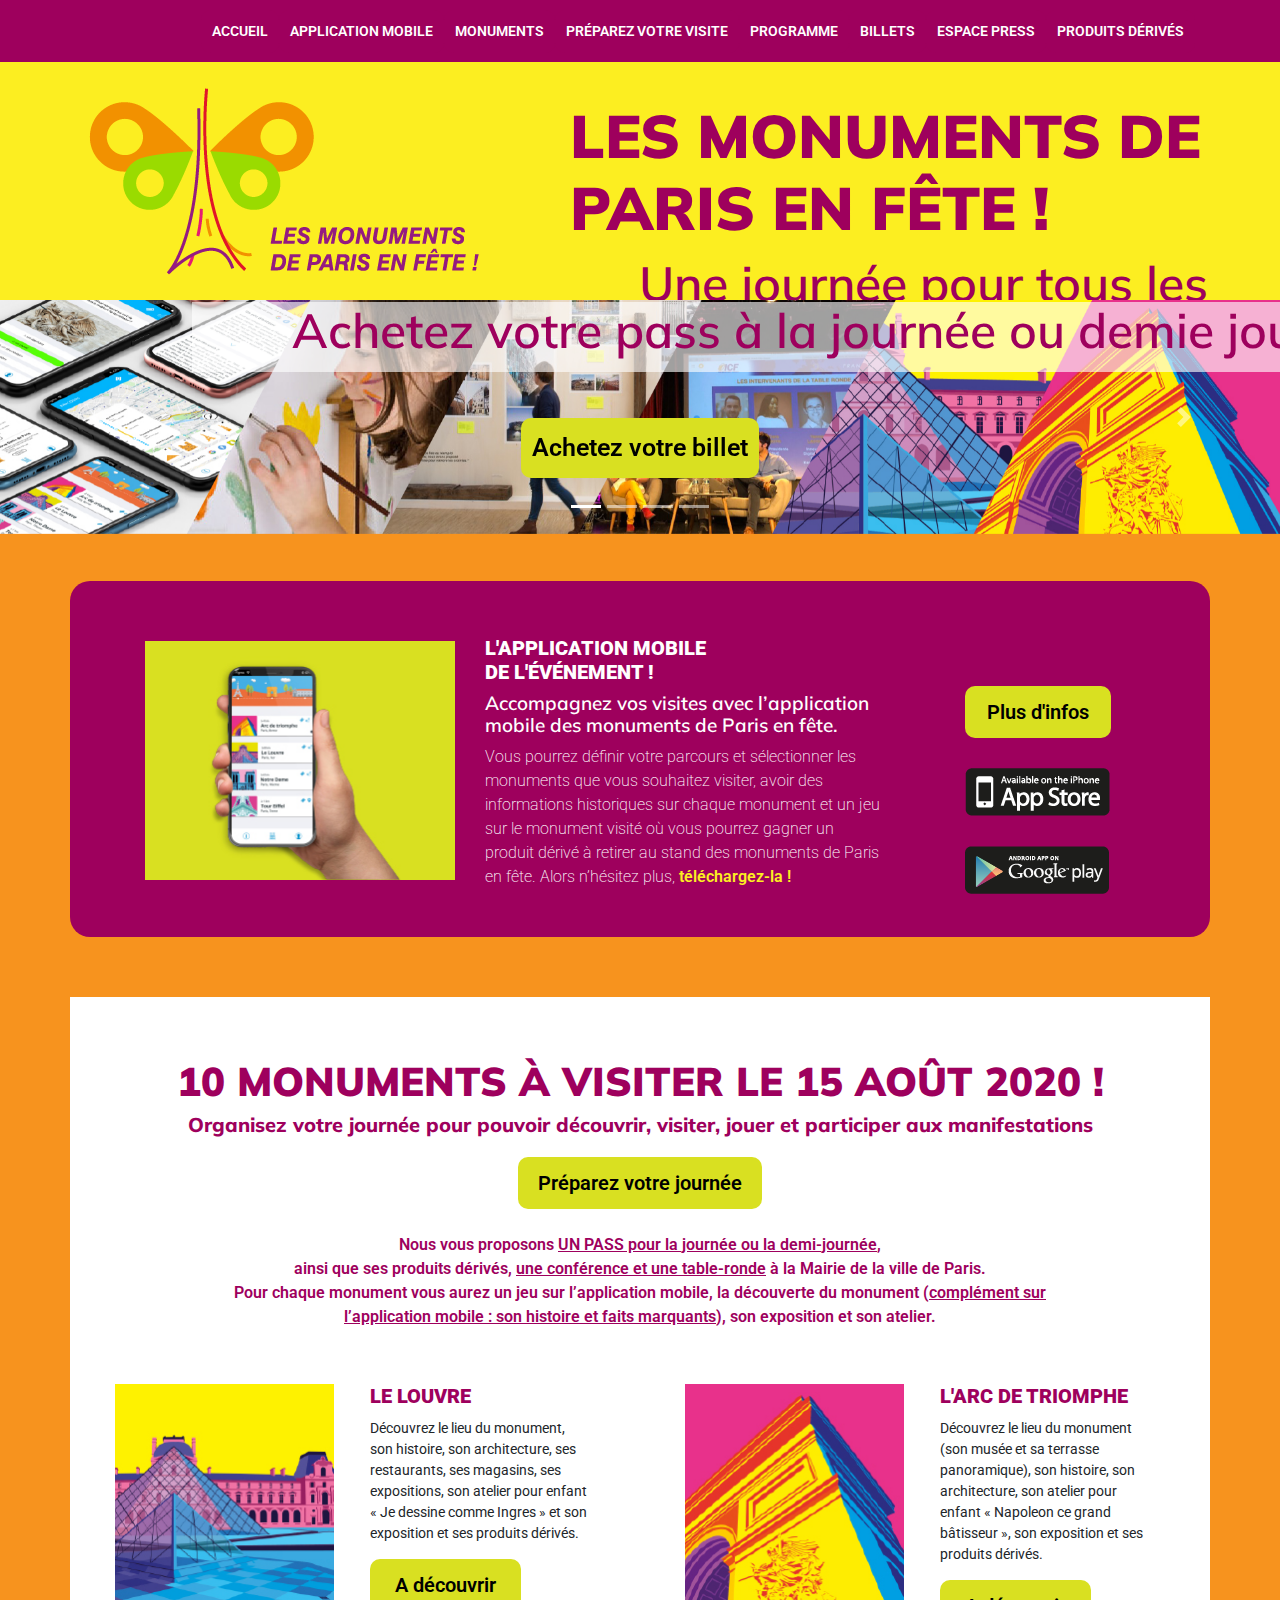
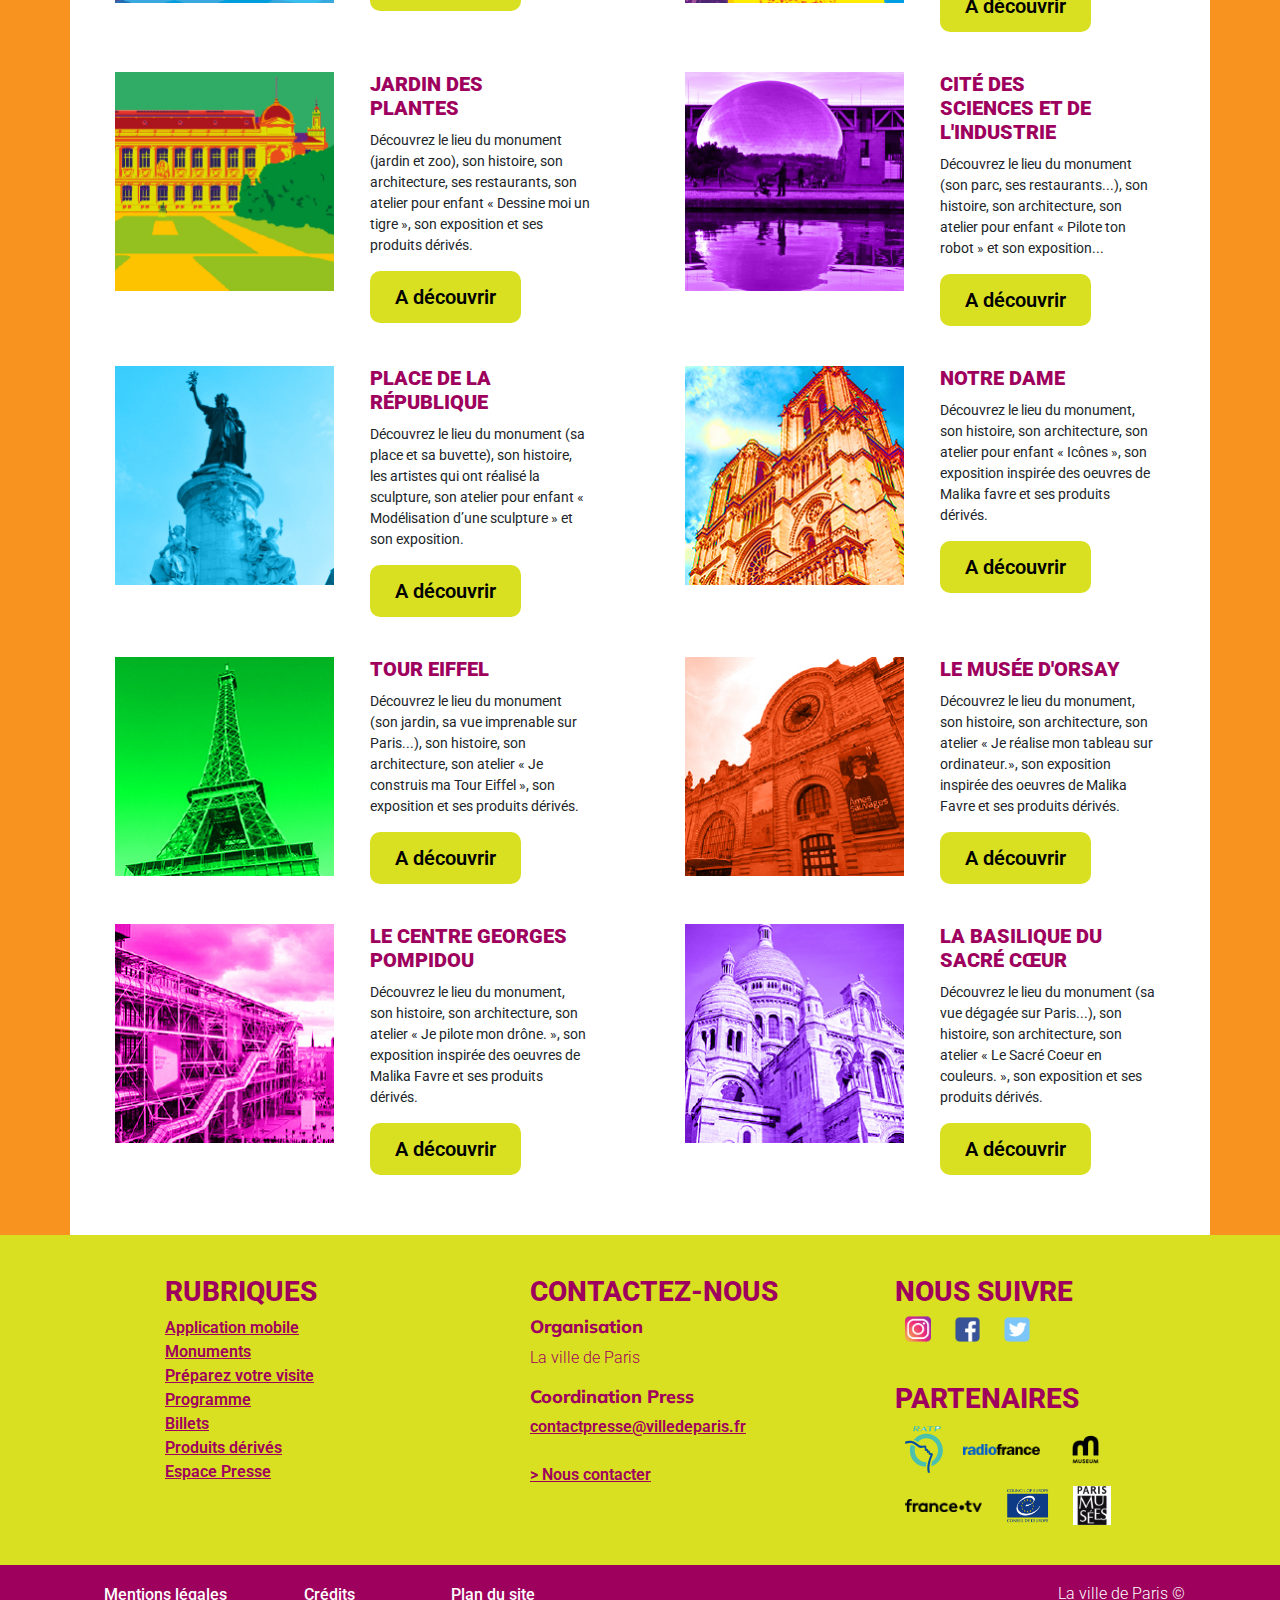
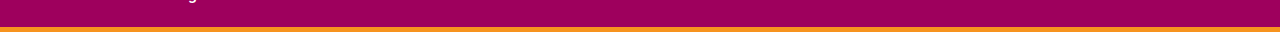
<file: index.html>
<!DOCTYPE html>
<html>

    <!-- HEAD -->
    <head lang="fr">
        <title>Bienvenue sur les monuments de Paris en fête !</title>
        <meta charset="UTF-8">
        <meta name="description" content="Une journée pour découvrir autrement 10 monuments de Paris en fête">
        <meta name="viewport" content="width=device-width, initial-scale=1">
       
        <!-- FONTS -->
        <link href="https://fonts.googleapis.com/css?family=Muli:400,600,700,800,900|Roboto:400,400i,700,700i|Tinos:400,400i,700,700i&display=swap" rel="stylesheet">

        <!-- STYLES -->
        <link rel="stylesheet" href="https://stackpath.bootstrapcdn.com/bootstrap/4.3.1/css/bootstrap.min.css" integrity="sha384-ggOyR0iXCbMQv3Xipma34MD+dH/1fQ784/j6cY/iJTQUOhcWr7x9JvoRxT2MZw1T" crossorigin="anonymous">
        <link rel="stylesheet" href="ressources/css/style.css">
    </head>


    <!-- BODY --> 
    <body>
        <!-- HEADER -->
        <header>

            <!-- HEADER VIOLET NAVIGATION -->
            <nav class="navbar navbar-expand-md bg-violet navbar-light fixed-top">
                    <div class="container">
                        <button class="navbar-toggler" type="button" data-toggle="collapse"
                                data-target="#monmenu"
                                aria-controls="monmenu"
                                aria-expanded="false"
                                aria-label="Mon menu mobile">
                                <span class="navbar-toggler-icon"></span>
                        </button>
                        <div class="collapse navbar-collapse" id="monmenu">
                            <div class="navbar-nav ml-auto">
                                <a class="nav-item btn btn-nav" href="index.html">Accueil</a>
                                <a class="nav-item btn btn-nav" href="application-mobile.htm">Application mobile</a>
                                <a class="nav-item btn btn-nav" href="louvre.htm">Monuments</a>
                                <a class="nav-item btn btn-nav" href="preparez-votre-visite.htm">Préparez votre visite</a>
                                <a class="nav-item btn btn-nav" href="programme.htm">Programme</a>
                                <a class="nav-item btn btn-nav" href="billets.htm">Billets</a>
                                <a class="nav-item btn btn-nav" href="press.htm">Espace Press</a>
                                <a class="nav-item btn btn-nav" href="#">Produits dérivés</a>
                            </div>
                        </div>
                    </div>
                </nav>

            <!-- HEADER JAUNE LOGO + TITRE -->
                <div class="row-jaune">
                    <div class="logo"><img src="ressources/images/header/logo-monuments-de-paris-en-fete.png" width="100%" alt="logo les monuments de Paris en fête"></div> 

                    <div class="logo-titre">  
                        <h1>Les monuments de Paris en fête !</h1>
                        <h2>Une journée pour tous les découvrir</h2>
                    </div>

                    
                </div>

            <!-- HEADER SLIDE 
                <div class="row-slide">
                  <div class="fond-titre-slide"><h1>Achetez votre pass à la journée ou la demi-journée</h1></div>
                  <div><a href="/" class="btn btn-slide">Achetez votre billet</a></div>
                </div>
                -->

            <!-- HEADER CAROUSEL (4 slides) BOOTSTRAP -->    
            <div class="bd-example">
                <div id="carouselExampleCaptions" class="carousel slide" data-ride="carousel">
                  <ol class="carousel-indicators">
                    <li data-target="#carouselExampleCaptions" data-slide-to="0" class="active"></li>
                    <li data-target="#carouselExampleCaptions" data-slide-to="1"></li>
                    <li data-target="#carouselExampleCaptions" data-slide-to="2"></li>
                    <li data-target="#carouselExampleCaptions" data-slide-to="3"></li>
                  </ol>
                  <div class="carousel-inner">
                    <!-- SLIDE présentation/pass journée -->  
                    <div class="carousel-item active">
                      <img src="ressources/images/header/slide-pass-journee.jpg" class="d-block w-100" alt="Slide pass à la journée ou la demie journée">
                      <div class="carousel-caption d-none d-md-block">
                        <div class="fond-titre-slide"><h1>Achetez votre pass à la journée ou demie journée</h1></div>
                        <div><p><a href="billets.htm" class="btn btn-slide">Achetez votre billet</a></p></div>
                      </div>
                    </div>
                    <!-- SLIDE monuments --> 
                    <div class="carousel-item">
                      <img src="ressources/images/header/slide-monuments.jpg" class="d-block w-100" alt="Slide 10 monuments de Paris à découvrir">
                      <div class="carousel-caption d-none d-md-block">
                        <div class="fond-titre-slide"><h1>Découvrez 10 monuments en fête</h1></div>
                        <div><p><a href="billets.htm" class="btn btn-slide">Achetez votre billet</a></p></div>
                      </div>
                    </div>
                    <!-- SLIDE conférence --> 
                    <div class="carousel-item">
                      <img src="ressources/images/header/slide-atelier-conference.jpg" class="d-block w-100" alt="Slide des manifestations - Ateliers - Conférence - Table ronde - Expositions">
                      <div class="carousel-caption d-none d-md-block">
                        <div class="fond-titre-slide"><h1>Participez à nos manifestations : ateliers, expositions...</h1></div>
                        <div><p><a href="billets.htm" class="btn btn-slide">Achetez votre billet</a></p></div>
                      </div>
                    </div>
                    <!-- SLIDE application mobile --> 
                    <div class="carousel-item">
                        <img src="ressources/images/header/slide-application-mobile.jpg" class="d-block w-100" alt="Slide pour découvrir l'application mobile de l'événement des monuments de Paris en fête">
                        <div class="carousel-caption d-none d-md-block">
                            <div class="fond-titre-slide"><h1>Téléchargez notre application mobile</h1></div>
                            <div><p><a href="application-mobile.htm" class="btn btn-slide">Plus d'informations</a></p><a href="https://www.apple.com/fr/ios/app-store/" target=_blank><img src="ressources/images/section-accueil/btn-app-store.png"></a>&nbsp;&nbsp;<a href="https://play.google.com/store" target=_blank><img src="ressources/images/section-accueil/btn-google-play.png"></a></div>
                        </div>
                    </div>
                  </div>
                  <a class="carousel-control-prev" href="#carouselExampleCaptions" role="button" data-slide="prev">
                    <span class="carousel-control-prev-icon" aria-hidden="true"></span>
                    <span class="sr-only">Previous</span>
                  </a>
                  <a class="carousel-control-next" href="#carouselExampleCaptions" role="button" data-slide="next">
                    <span class="carousel-control-next-icon" aria-hidden="true"></span>
                    <span class="sr-only">Next</span>
                  </a>
                </div>
              </div>

        </header>


        <!-- SECTION application mobile -->
        <section>

            <div class="container appli-mob-fond">
                
                <div>
                    <div class="col-md-4">
                        <div class="appli-mob-details">
                            <div><img src="ressources/images/section-accueil/application-mobile.jpg" width="100%" alt="Visuel d'une main tenant un portable qui montre une page de l'application mobile de l'événement des monuments de Paris en fête" title="Application mobile des monuments de Paris en fête"></div>
                        </div>
                    </div> 

                    <div class="col-md-4">    
                        <div class="appli-mob-details">
                            <div><h4>L'application mobile<br>de l'événement !</h4></div>
                            <div><h6>Accompagnez vos visites avec l’application mobile des monuments de Paris en fête.</h6></div>
                            <div><p>Vous pourrez définir votre parcours et sélectionner les monuments que vous souhaitez visiter, 
                                    avoir des informations historiques sur chaque monument et un jeu sur le monument visité où vous 
                                    pourrez gagner un produit dérivé à retirer au stand des monuments de Paris en fête. Alors 
                                    n’hésitez plus, <a href="application-mobile.htm" class="link">téléchargez-la !</a></p>
                            </div>
                        </div>
                    </div>


                    <div class="col-md-4">
                        <div class="appli-mob-details">
                            <div><a href="application-mobile.htm" class="btn btn-application-mobile">Plus d'infos</a></div>
                            <br>
                            <div class="btn-google-apple"><a href="https://www.apple.com/fr/ios/app-store/" target=_blank><img src="ressources/images/section-accueil/btn-app-store.png" widht="100%" alt="Bouton Apple Store"></a></div>
                            <br>
                            <div class="btn-google-apple"><a href="https://play.google.com/store" target=_blank><img src="ressources/images/section-accueil/btn-google-play.png" widht="100%" alt="Bouton Google Store"></a></div>
                        </div>
                    </div>   
                </div>

            </div>

        </section>

        <!-- SECTION monuments -->
        <section>
        
            <div class="container">

                <div class="row monuments-fond">
                    <div class="col-md-12">
                        <div class="monuments-details ">
                            <h1 class="titre-monument">10 monuments à visiter le 15 août 2020 !</h1>
                            <div><h5>Organisez votre journée pour pouvoir découvrir, visiter, jouer et participer aux manifestations</h5></div>
                            <div><a href="preparez-votre-visite.htm" class="btn btn-preparez-journee">Préparez votre journée</a></div>
                            <div><img src="ressources/images/cale.png" height="20"></div>
                            <div><p class="txt-intro-centre"><span class="txt-chapeau">Nous vous proposons <a href="billets.htm">UN PASS pour la journée ou la demi-journée</a>,
                                <br>
                                ainsi que ses produits dérivés, <a href="programme.htm">une conférence et une table-ronde</a> à la Mairie de la ville de Paris.
                                <br>
                                Pour chaque monument vous aurez un jeu sur l’application mobile, la découverte du monument
                                 (<a href="application-mobile.htm">complément sur l’application mobile : 
                                son histoire et faits marquants</a>), son exposition et son atelier.</span></p>
                            </div>
                        </div>
                    </div>
                </div>

                <!-- TR de separation -->
                <div class="row monuments-fond">
                    <div class="col-md-12">
                        <div class="monuments-details">
                            <div><img src="ressources/images/cale.png" height="40"></div>
                        </div>
                    </div>
                </div>

                <!-- TR début CONTENU images LOUVRE + ARC DE TRIOMPHE monument + titre + paragraphe + bouton -->
                <div class="row monuments-fond">
                    
                    <!-- LOUVRE -->
                    <div class="col-md-3">
                      <div class="monuments-details">
                         <div><img src="ressources/images/cale.png" width="30"><img src="ressources/images/section-accueil/louvre.jpg" width="86%" alt="Le Louvre (Dessiné par C.M.)" title="Le Louvre (Dessiné par C.M.)"></div>
                      </div>
                    </div>

                    <div class="col-md-3">
                        <div class="monuments-details">
                            <div><h3>Le Louvre</h3></div>
                            <div><p class="largeur-paragraphe">Découvrez le lieu du monument, son histoire, son architecture, ses restaurants, ses magasins, ses expositions, 
                                son atelier pour enfant « Je dessine comme Ingres » et son exposition et ses produits dérivés.</p>
                            </div>
                            <div><a href="louvre.htm" class="btn btn-decouvrir">A découvrir</a></div>
                        </div>
                    </div>

                    <!-- ARC DE TRIOMPHE -->
                    <div class="col-md-3">
                        <div class="monuments-details">
                            <div><img src="ressources/images/cale.png" width="30"><img src="ressources/images/section-accueil/arc-de-triomphe.jpg" width="86%" alt="L'Arc de Triomphe (Dessiné par C.M.)" title="L'Arc de Triomphe (Dessiné par C.M.)"></div>
                        </div>
                    </div>
    
                    <div class="col-md-3">
                        <div class="monuments-details">
                            <div><h3>L'Arc de Triomphe</h3></div>
                            <div>
                                <p class="largeur-paragraphe">Découvrez le lieu du monument (son musée et sa terrasse panoramique), son histoire, son architecture,
                                   son atelier pour enfant « Napoleon ce grand bâtisseur », son exposition et ses produits dérivés.
                                </p>
                            </div>
                        <div><a href="arc-de-triomphe.htm" class="btn btn-decouvrir">A découvrir</a></div>
                    </div>
                </div> 
                <!-- TR fin CONTENU LOUVRE + ARC DE TRIOMPHE -->
                
                <!-- TR de separation -->
                <div class="col-md-12">
                    <div class="row monuments-fond">
                        <div class="monuments-details"><img src="ressources/images/cale.png" height="40"></div>
                    </div>
                </div>

                <!-- TR début CONTENU images JARDIN DES PLANTES + CITÉ DES SCIENCES ET DE L'INDUSTRIE + titre + paragraphe + bouton -->
                <div class="col-md-12">
                <div class="row monuments-fond">
                    
                    <!-- JARDIN DES PLANTES -->
                    <div class="col-md-3">
                        <div class="monuments-details">
                            <div><img src="ressources/images/cale.png" width="30"><img src="ressources/images/section-accueil/jardin-des-plantes.jpg" width="86%" alt="Le jardin des plantes (Dessiné par C.M.)" title="Le jardin des plantes (Dessiné par C.M.)"></div>
                        </div>
                    </div>
                
                    <div class="col-md-3">
                        <div class="monuments-details">
                            <div><h3>Jardin des<br>plantes</h3></div>
                            <div><p class="largeur-paragraphe">Découvrez le lieu du monument (jardin et zoo), son histoire, son architecture, ses restaurants, 
                                son atelier pour enfant « Dessine moi un tigre », son exposition et ses produits dérivés.</p>
                            </div>
                            <div><a href="louvre.htm" class="btn btn-decouvrir">A découvrir</a></div>
                        </div>
                    </div>
                
                    <!-- CITÉ DE LA SCIENCE -->
                    <div class="col-md-3">
                        <div class="monuments-details">
                            <div><img src="ressources/images/cale.png" width="30"><img src="ressources/images/section-accueil/cite-des-sciences.jpg" width="86%" alt="La Cité des Sciences et de l'Industrie (Dessiné par P.P.)" title="La Cité des Sciences et de l'Industrie (Dessiné par P.P.)"></div>
                        </div>
                    </div>
                    
                    <div class="col-md-3">
                        <div class="monuments-details">
                            <div><h3>Cité des<br>sciences et de<br>l'industrie</h3></div>
                            <div>
                                <p class="largeur-paragraphe">Découvrez le lieu du monument (son parc, ses restaurants...), son histoire, son architecture, 
                                    son atelier pour enfant « Pilote ton robot » et son exposition...
                                </p>
                            </div>
                            <div><a href="arc-de-triomphe.htm" class="btn btn-decouvrir">A découvrir</a></div>
                        </div>
                    </div>

                </div>
                </div>
                <!-- TR fin CONTENU JARDIN DES PLANTES + CITÉ DES SCIENCES ET DE L'INDUSTRIE -->

                <!-- TR de separation -->
                <div class="col-md-12">
                    <div class="row monuments-fond">
                        <div class="monuments-details"><img src="ressources/images/cale.png" height="40"></div>
                    </div>
                </div>
    
                <!-- TR début CONTENU images PLACE DE LA RÉPUBLIQUE + NOTRE DAME + titre + paragraphe + bouton -->
                <div class="col-md-12">
                <div class="row monuments-fond">
                        
                    <!-- PLACE DE LA RÉPUBLIQUE -->
                    <div class="col-md-3">
                        <div class="monuments-details"><img src="ressources/images/cale.png" width="30"><img src="ressources/images/section-accueil/place-de-la-republique.jpg" width="86%" alt="La place de la République (Dessiné par L.T.)" title="La place de la République (Dessiné par L.T.)"></div>
                    </div>
                    
                    <div class="col-md-3">
                        <div class="monuments-details">
                            <div><h3>Place de la<br>République</h3></div>
                            <div><p class="largeur-paragraphe">Découvrez le lieu du monument (sa place et sa buvette), son histoire, les artistes qui ont réalisé 
                                la sculpture, son atelier pour enfant   « Modélisation d’une sculpture » et son exposition.</p>
                            </div>
                            <div><a href="louvre.htm" class="btn btn-decouvrir">A découvrir</a></div>
                        </div>
                    </div>
                    
                    <!-- NOTRE DAME -->
                    <div class="col-md-3">
                        <div class="monuments-details">
                            <div><img src="ressources/images/cale.png" width="30"><img src="ressources/images/section-accueil/notre-dame.jpg" width="86%" alt="Notre Dame (Dessiné par C.B.)" title="Notre Dame (Dessiné par C.B.)"></div>
                        </div>
                    </div>
                        
                    <div class="col-md-3">
                        <div class="monuments-details">
                            <div><h3>Notre Dame</h3></div>
                            <div>
                                <p class="largeur-paragraphe">Découvrez le lieu du monument, son histoire, son architecture, son atelier pour enfant « Icônes », 
                                        son exposition inspirée des oeuvres de Malika favre et ses produits dérivés.
                                </p>
                            </div>
                            <div><a href="arc-de-triomphe.htm" class="btn btn-decouvrir">A découvrir</a></div>
                        </div>
                    </div>

                </div>
                </div>
                <!-- TR fin CONTENU PLACE DE LA RÉPUBLIQUE + NOTRE DAME -->

                <!-- TR de separation -->
                <div class="col-md-12">
                    <div class="row monuments-fond">
                        <div class="monuments-details"><img src="ressources/images/cale.png" height="40"></div>
                    </div>
                </div>
        
                <!-- TR début CONTENU images TOUR EIFFEL + MUSÉE D'ORSAY + titre + paragraphe + bouton -->
                <div class="col-md-12">
                <div class="row monuments-fond">
                            
                    <!-- TOUR EIFFEL -->
                    <div class="col-md-3">
                        <div class="monuments-details"><img src="ressources/images/cale.png" width="30"><img src="ressources/images/section-accueil/tour-eiffel.jpg" width="86%" alt="La Tour Eiffel (Dessiné par S.A.)" title="La Tour Eiffel (Dessiné par S.A.)"></div>
                    </div>
                        
                    <div class="col-md-3">
                        <div class="monuments-details">
                            <div><h3>Tour Eiffel</h3></div>
                            <div><p class="largeur-paragraphe">Découvrez le lieu du monument (son jardin, sa vue imprenable sur Paris...), son histoire, 
                                son architecture, son atelier « Je construis ma Tour Eiffel », son exposition et ses produits dérivés.</p>
                            </div>
                            <div><a href="louvre.htm" class="btn btn-decouvrir">A découvrir</a></div>
                        </div>
                    </div>
                        
                    <!-- MUSÉE D'ORSAY -->
                    <div class="col-md-3">
                        <div class="monuments-details">
                            <div><img src="ressources/images/cale.png" width="30"><img src="ressources/images/section-accueil/musee-d-orsay.jpg" width="86%" alt="Le Musée d'Orsay (Dessiné par J.G.)" title="Le Musée d'Orsay (Dessiné par J.G.)"></div>
                        </div>
                    </div>
                            
                    <div class="col-md-3">
                        <div class="monuments-details">
                            <div><h3>Le musée d'Orsay</h3></div>
                            <div>
                                <p class="largeur-paragraphe">Découvrez le lieu du monument, son histoire, son architecture, son atelier 
                                    « Je réalise mon tableau sur ordinateur.», son exposition inspirée des oeuvres de Malika Favre et ses produits dérivés.
                                </p>
                            </div>
                            <div><a href="arc-de-triomphe.htm" class="btn btn-decouvrir">A découvrir</a></div>
                        </div>
                    </div>
    
                </div>
                </div>
                <!-- TR fin CONTENU TOUR EIFFEL + MUSÉE D'ORSAY -->

                <!-- TR de separation -->
                <div class="col-md-12">
                    <div class="row monuments-fond">
                        <div class="monuments-details"><img src="ressources/images/cale.png" height="40"></div>
                    </div>
                </div>
        
                <!-- TR début CONTENU images CENTRE GEORGES POMPIDOU + BASILIQUE DU SACRÉ COEUR + titre + paragraphe + bouton -->
                <div class="col-md-12">
                <div class="row monuments-fond">
                            
                    <!-- CENTRE GEORGES POMPIDOU -->
                    <div class="col-md-3">
                        <div class="monuments-details"><img src="ressources/images/cale.png" width="30"><img src="ressources/images/section-accueil/centre-pompidou.jpg" width="86%" alt="Le Centre Georges Pompidou (Dessiné par V.C.)" title="Le Centre Georges Pompidou (Dessiné par V.C.)"></div>
                    </div>
                        
                    <div class="col-md-3">
                        <div class="monuments-details">
                            <div><h3>Le centre Georges<br>Pompidou</h3></div>
                            <div><p class="largeur-paragraphe">Découvrez le lieu du monument, son histoire, son architecture, son atelier
                                « Je pilote mon drône. », son exposition inspirée des oeuvres de Malika Favre et ses produits dérivés.</p>
                            </div>
                            <div><a href="louvre.htm" class="btn btn-decouvrir">A découvrir</a></div>
                        </div>
                    </div>
                        
                    <!-- BASILIQUE DU SACRÉ COEUR -->
                    <div class="col-md-3">
                        <div class="monuments-details">
                            <div><img src="ressources/images/cale.png" width="30"><img src="ressources/images/section-accueil/sacre-coeur.jpg" width="86%" alt="La Basilique du Sacré Cœur (Dessiné par P.M.)" title="La Basilique du Sacré Cœur (Dessiné par P.M.)"></div>
                        </div>
                    </div>
                            
                    <div class="col-md-3">
                        <div class="monuments-details">
                            <div><h3>La Basilique du<br>sacré Cœur</h3></div>
                            <div>
                                <p class="largeur-paragraphe">Découvrez le lieu du monument (sa vue dégagée sur Paris...), son histoire, son architecture, 
                                    son atelier « Le Sacré Coeur en couleurs. », son exposition et ses produits dérivés.
                                </p>
                            </div>
                            <div><a href="arc-de-triomphe.htm" class="btn btn-decouvrir">A découvrir</a></div>
                        </div>
                    </div>
    
                </div>
                </div>
                <!-- TR fin CONTENU images CENTRE GEORGES POMPIDOU + BASILIQUE DU SACRÉ COEUR -->

                <!-- TR de separation -->
                <div class="col-md-12">
                    <div class="row monuments-fond">
                        <div class="monuments-details"><img src="ressources/images/cale.png" height="60"></div>
                    </div>
                </div>
            </div>

        </section>


        <!-- FOOTER -->
        <footer>

            <!-- FOOTER FOND VERT -->
            <div class="bg-vert">
                <div class="container">
                    <div>
                        <div class="row">

                        <div class="col-md-3 vert-espace">
                            <div><h3>Rubriques</h3></div>
                            <div><p><a href="application-mobile.htm">Application mobile</a>
                                <br><a href="louvre.htm">Monuments</a>
                                <br><a href="preparez-votre-visite.htm">Préparez votre visite</a>
                                <br><a href="programme.htm">Programme</a>
                                <br><a href="billets.htm">Billets</a>
                                <br><a href="#">Produits dérivés</a>
                                <br><a href="press.htm">Espace Presse</a></p>
                            </div>
                        </div>
                        
                        <div class="col-md-3 vert-espace">
                            <div><h3>Contactez-nous</h3></div>
                            <div><h6>Organisation</h6>
                                <p>La ville de Paris</p>
                                <h6>Coordination Press</h6>
                                <p><a href="mailto:contactpresse@villedeparis.fr" target="_blank">contactpresse@villedeparis.fr</a>
                                    <br>
                                    <br><a href="nous-contacter.htm">> Nous contacter</a>
                                </p>
                            </div>
                        </div>
                        
                        <div class="col-md-3 vert-espace">
                            <div><h3>Nous suivre</h3></div>
                            <div><a href="https://www.instagram.com/museelouvre/?hl=fr" target="_blank"><img src="ressources/images/footer/suivre-instagram.png" width="10%"></a>
                                <a href="https://twitter.com/MuseeLouvre?ref_src=twsrc%5Egoogle%7Ctwcamp%5Eserp%7Ctwgr%5Eauthor" target="_blank"><img src="ressources/images/footer/suivre-facebook.png" width="10%"></a>
                                <a href="https://fr-fr.facebook.com/museedulouvre/" target="_blank"><img src="ressources/images/footer/suivre-twitter.png" width="10%"></a></div>
                            <div><h3 class="titre">Partenaires</h3></div>
                            <div><img src="ressources/images/footer/logo-RATP.svg" width="15%"><img src="ressources/images/footer/logo-radio-france.png" width="30%"><img src="ressources/images/footer/logo_museum.png" width="20%"></div>
                            <div><img src="ressources/images/footer/logo-france-tv.png" width="30%"><img src="ressources/images/footer/logo-conseil-de-l-europe.png" width="20%"><img src="ressources/images/footer/logo-paris-musees.png" width="15%"></div>
                        </div>
                        </div>
                  </div>
                </div>
            </div>

            <!-- FOOTER FOND VIOLET -->
            <!--
            <div class="footer menu bg-violet">
                <ul>
                    <li><a href="#">Mentions légales</a></li>
                    <li><a href="#">Crédits</a></li>
                    <li><a href="#">Plan du site</a></li>
                    <li><a href="#">La ville de Paris ©</a></li>
                </ul>
            </div>
            -->

            <div class="bg-violet">
                <div class="container">
                    <div>
                        <div class="row">
                            <div class="col-md-6">
                                <div><a href="mentions-legales.htm" class="btn btn-footer">Mentions légales</a> <a href="credits.htm" class="btn btn-footer">Crédits</a> <a href="#" class="btn btn-footer">Plan du site</a></div>
                            </div>

                            <div class="col-md-6">
                                <div><p class="ville-de-paris">La ville de Paris ©</p></div>
                            </div>
                        </div>
                    </div>
                </div>
            </div>

        </footer>



         <!-- SCRIPTS -->
         <script src="https://code.jquery.com/jquery-3.3.1.slim.min.js" integrity="sha384-q8i/X+965DzO0rT7abK41JStQIAqVgRVzpbzo5smXKp4YfRvH+8abtTE1Pi6jizo" crossorigin="anonymous"></script>
         <script src="https://cdnjs.cloudflare.com/ajax/libs/popper.js/1.14.7/umd/popper.min.js" integrity="sha384-UO2eT0CpHqdSJQ6hJty5KVphtPhzWj9WO1clHTMGa3JDZwrnQq4sF86dIHNDz0W1" crossorigin="anonymous"></script>
         <script src="https://stackpath.bootstrapcdn.com/bootstrap/4.3.1/js/bootstrap.min.js" integrity="sha384-JjSmVgyd0p3pXB1rRibZUAYoIIy6OrQ6VrjIEaFf/nJGzIxFDsf4x0xIM+B07jRM" crossorigin="anonymous"></script>

    </body>

</html>
</file>
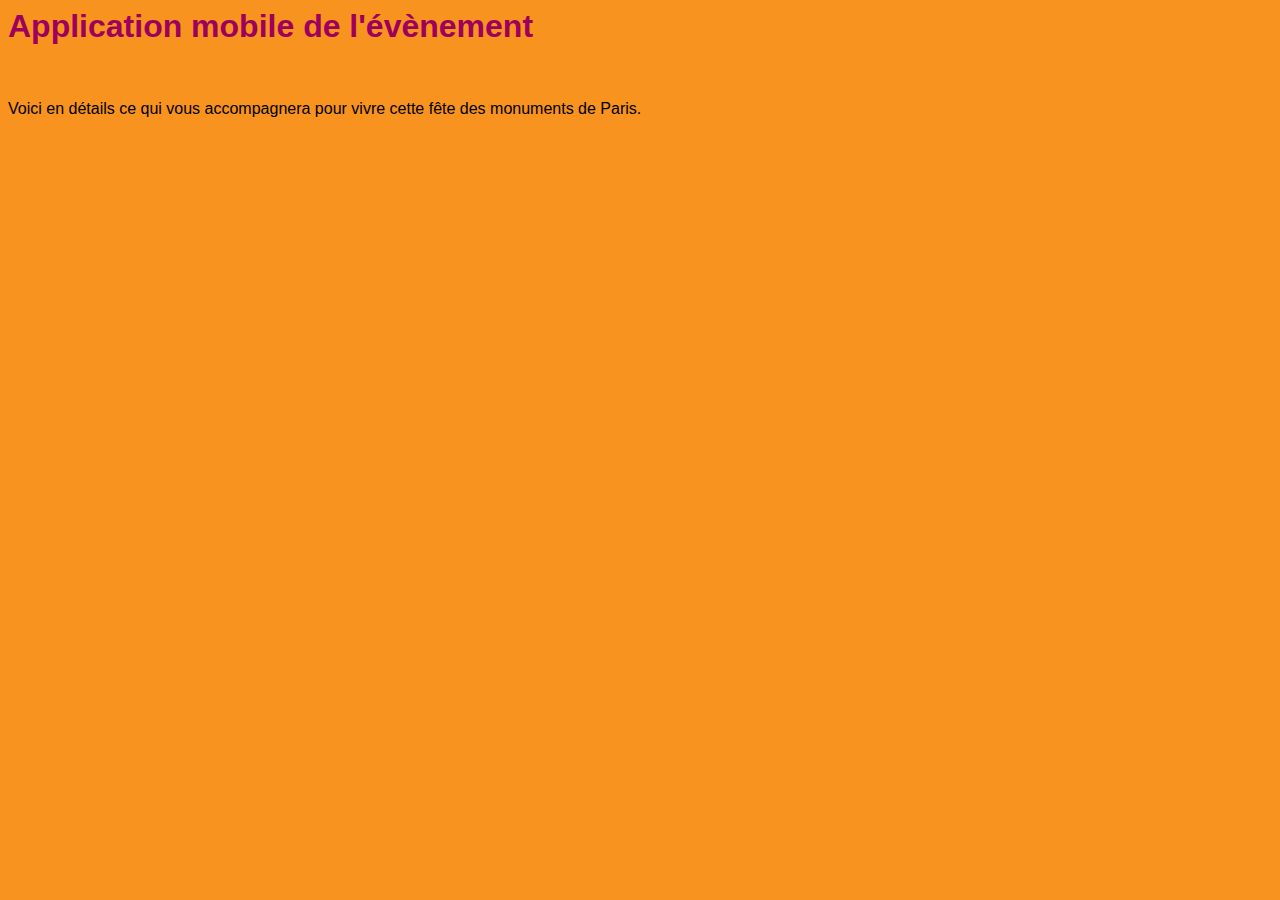
<file: application-mobile.htm>
<html>
    <!-- HEAD --> 
    <head lang="fr">
        <title>Téléchargez l'application mobile des monuments de Paris en fête</title>
        <meta charset="utf-8">
        <link rel="stylesheet" href="ressources/css/style.css">
    </head>

    <!-- BODY --> 
    <body>
        <h1>Application mobile de l'évènement</h1>
        <br>
        <p>Voici en détails ce qui vous accompagnera pour vivre cette fête des monuments de Paris.</p>
    </body>


</html>
</file>
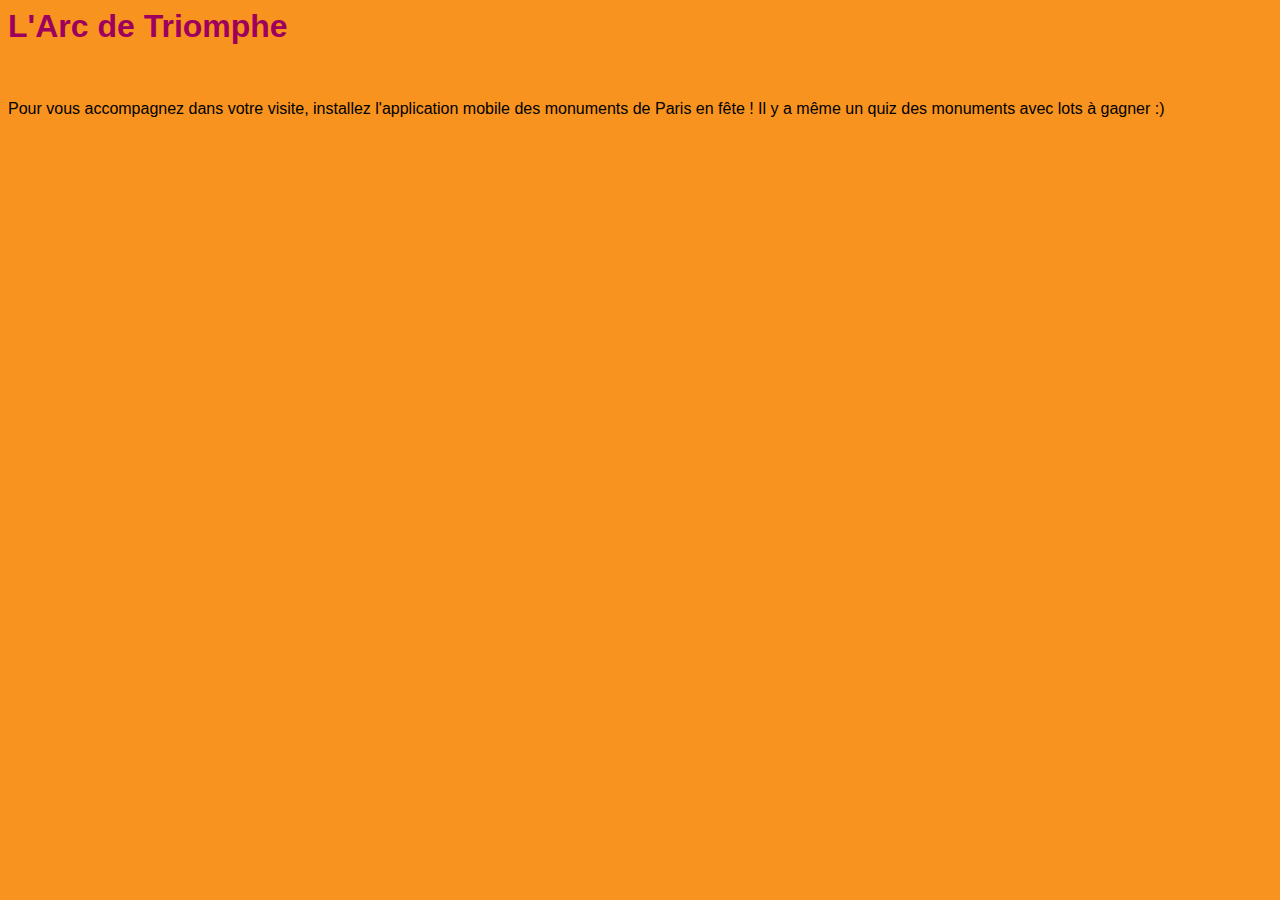
<file: arc-de-triomphe.htm>
<html>

        <!-- HEAD -->
        <head>
            <title>L'Arc de Triomphe - Les monuments de Paris en fête !</title>
            <meta charset="utf-8">
            <link rel="stylesheet" href="ressources/css/style.css">
        </head>

        <!-- BODY -->
        <body>
            <h1>L'Arc de Triomphe</h1>
            <br>
            <p>Pour vous accompagnez dans votre visite, installez l'application mobile des monuments de Paris en fête ! Il y a même un quiz des monuments avec lots à gagner :)</p>
        </body>

</html>
</file>
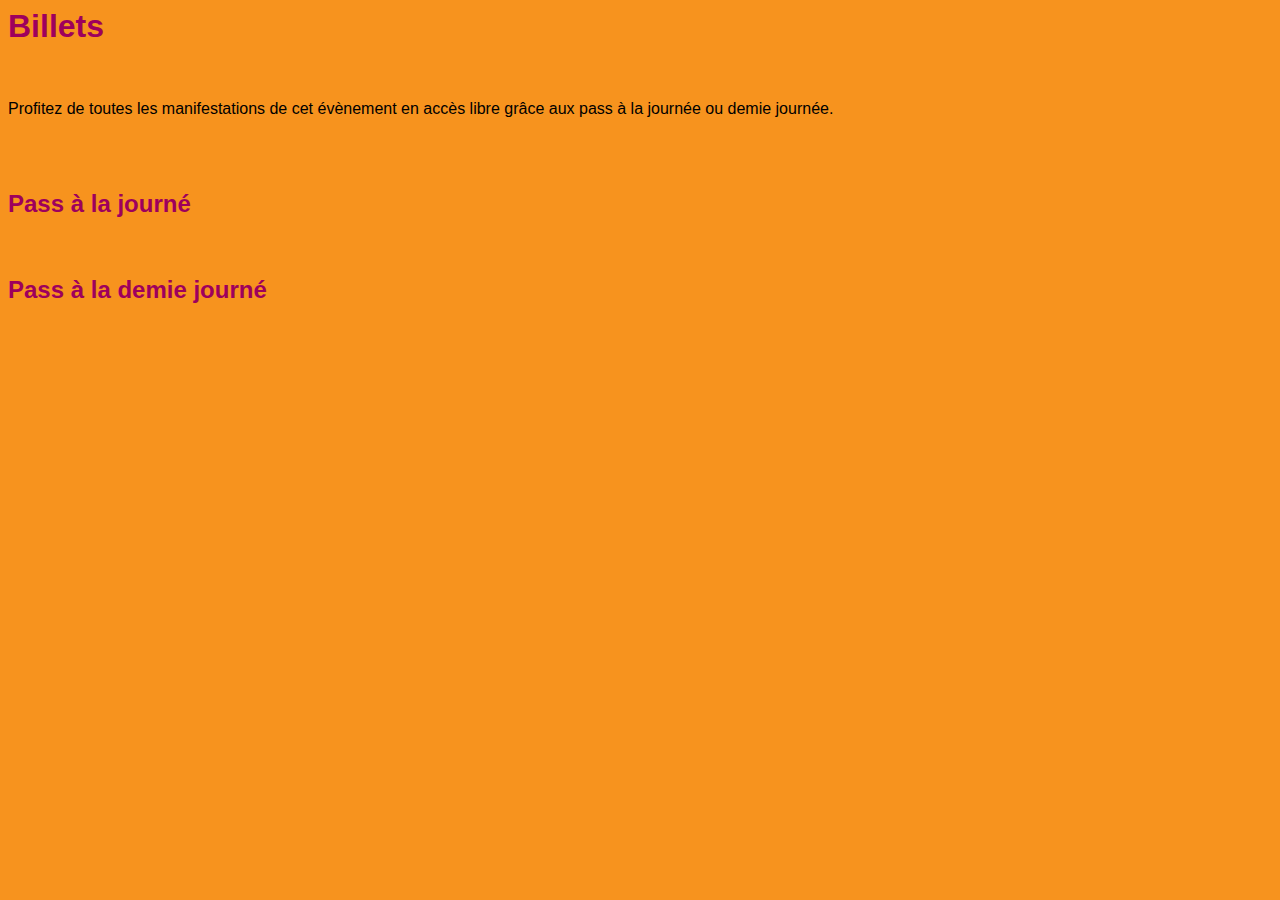
<file: billets.htm>
<html>
    <!-- HEAD -->  
    <head lang="fr">
      <title>Achetez vos billets - Les monuments de Paris en fête !</title>
      <meta charset="utf-8">
      <link rel="stylesheet" href="ressources/css/style.css">
    </head>

    <!-- BODY --> 
   <body>
      <h1>Billets</h1>
      <br>
      <p>Profitez de toutes les manifestations de cet évènement en accès libre grâce aux pass à la journée ou demie journée.</p>
      <br>
      <br>
      <h2>Pass à la journé</h1>
      <br>
      <h2>Pass à la demie journé</h2>
    </body>
</html>
</file>
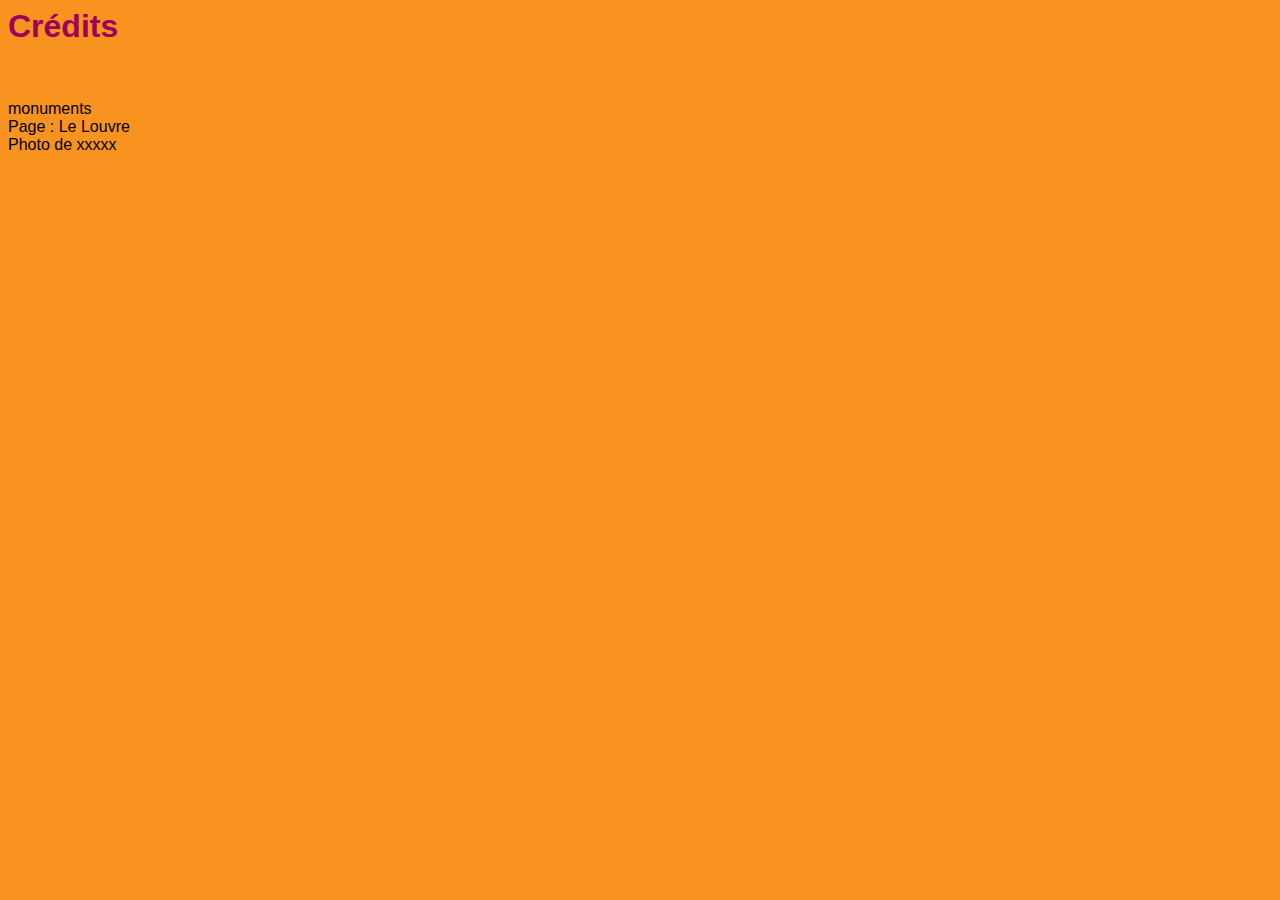
<file: credits.htm>
<html>

    <!-- HEAD -->
        <head lang="fr">
            <title>Crédits - Les monuments de Paris en fête !</title>
            <meta charset="utf-8">
            <link rel="stylesheet" href="ressources/css/style.css">
        </head>

    <!-- BODY -->
        <body>
            <h1>Crédits</h1>
            <br>
            <p>monuments
                <br>
                Page : Le Louvre
                <br>
                Photo de xxxxx
            </p>
        </body>
</html>
</file>
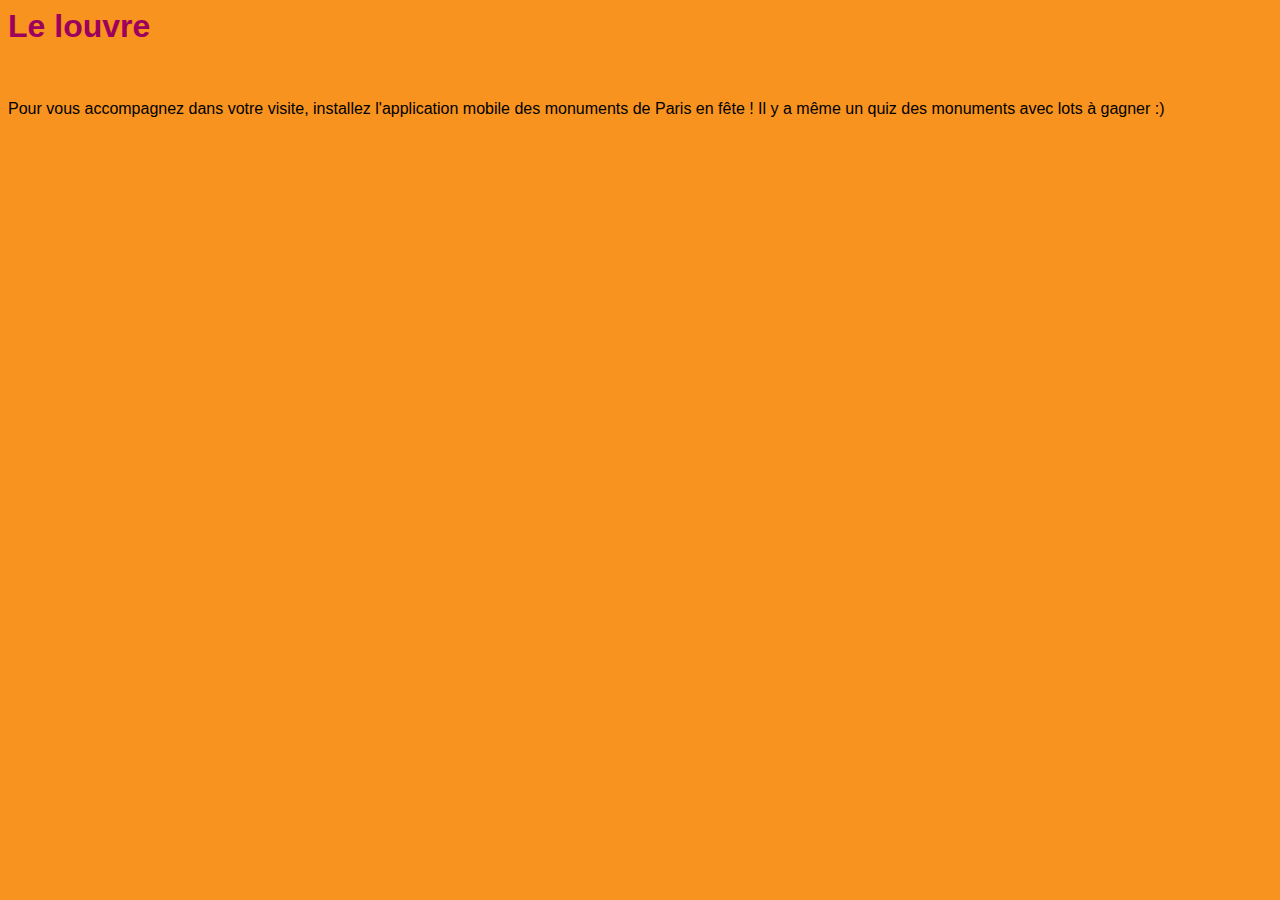
<file: louvre.htm>
<html>

    <!-- HEAD -->
    <head>
        <title>Le Louvre - Les monuments de Paris en fête !</title>
        <meta charset="utf-8">
        <link rel="stylesheet" href="ressources/css/style.css">
    </head>

    <!-- BODY -->
    <body>
        <h1>Le louvre</h1>
        <br>
        <p>Pour vous accompagnez dans votre visite, installez l'application mobile des monuments de Paris en fête ! Il y a même un quiz des monuments avec lots à gagner :)</p>
    </body>

<html>
</file>
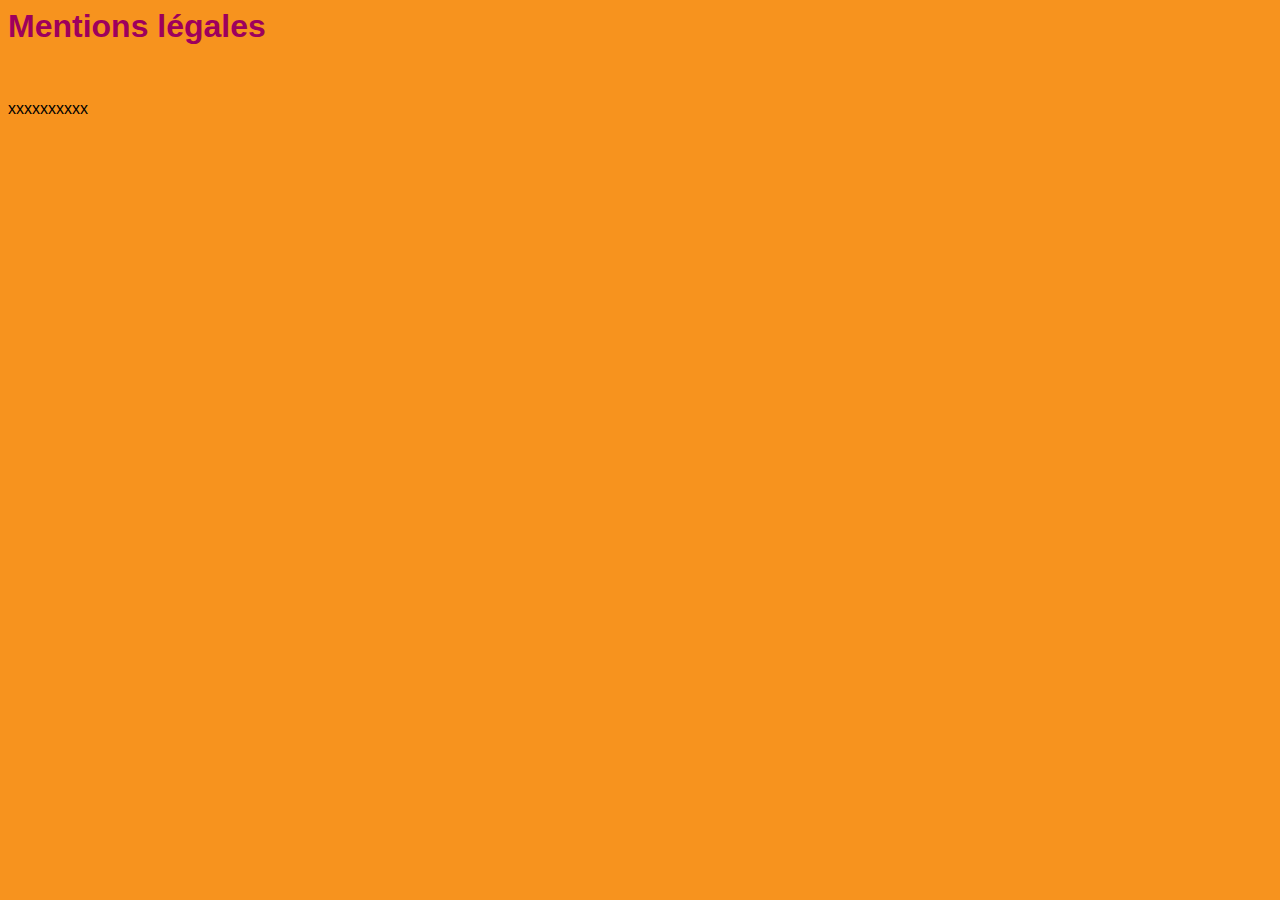
<file: mentions-legales.htm>
<html>

    <!-- HEAD -->
        <head lang="fr">
            <title>Mentions légales - Les monuments de Paris en fête !</title>
            <meta charset="utf-8">
            <link rel="stylesheet" href="ressources/css/style.css">
        </head>

    <!-- BODY -->
        <body>
            <h1>Mentions légales</h1>
            <br>
            <p>xxxxxxxxxx</p>
        </body>

</html>
</file>
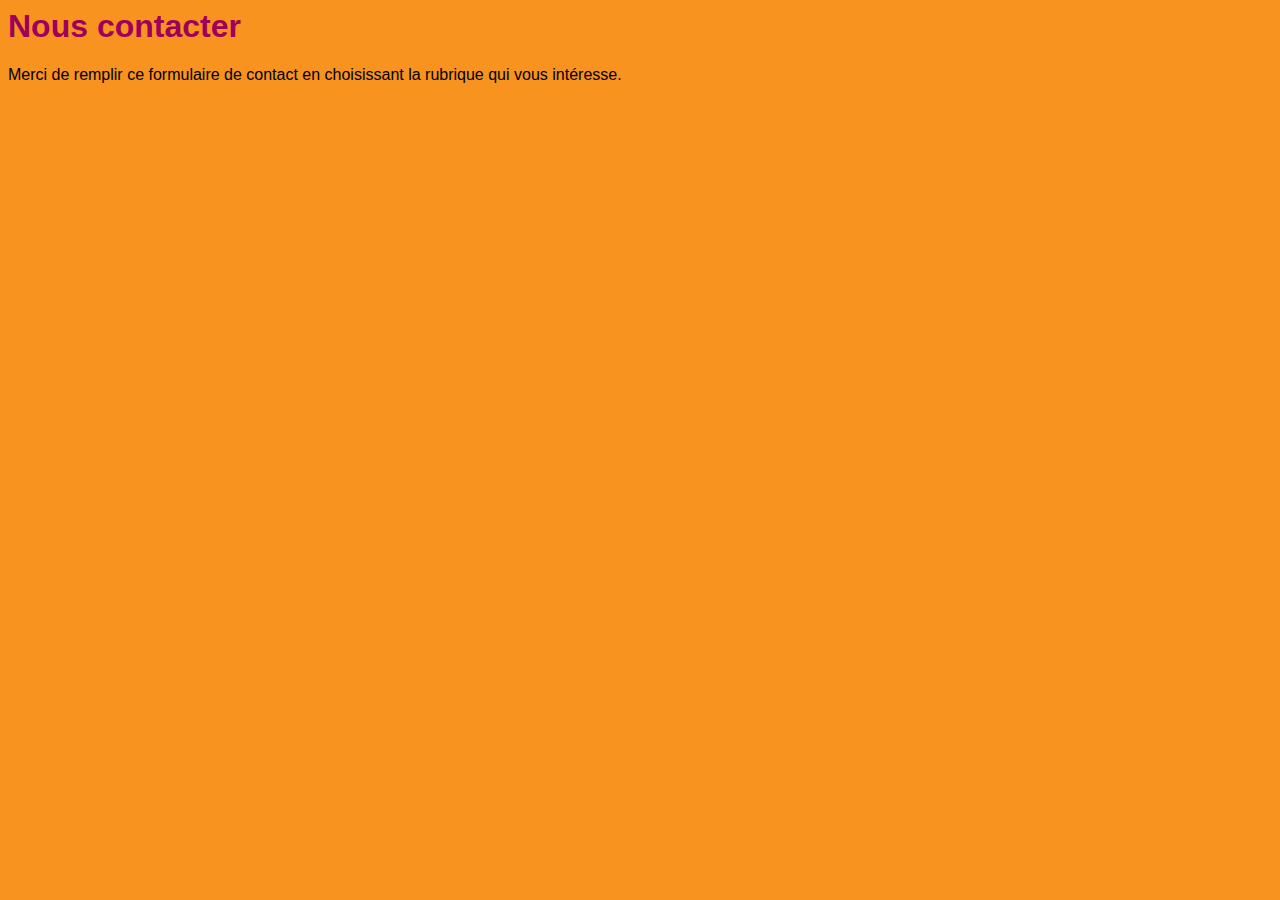
<file: nous-contacter.htm>
<html>

    <!-- HEAD -->
        <head>
            <title>Nous contacter - Les monuments de Paris en fête !</title>
            <meta charset="utf-8">
            <link rel="stylesheet" href="ressources/css/style.css">
        </head>

    <!-- BODY -->
        <body>
            <h1>Nous contacter</h1>
            <p>Merci de remplir ce formulaire de contact en choisissant la rubrique qui vous intéresse.</p>
        </body>
</html>
</file>
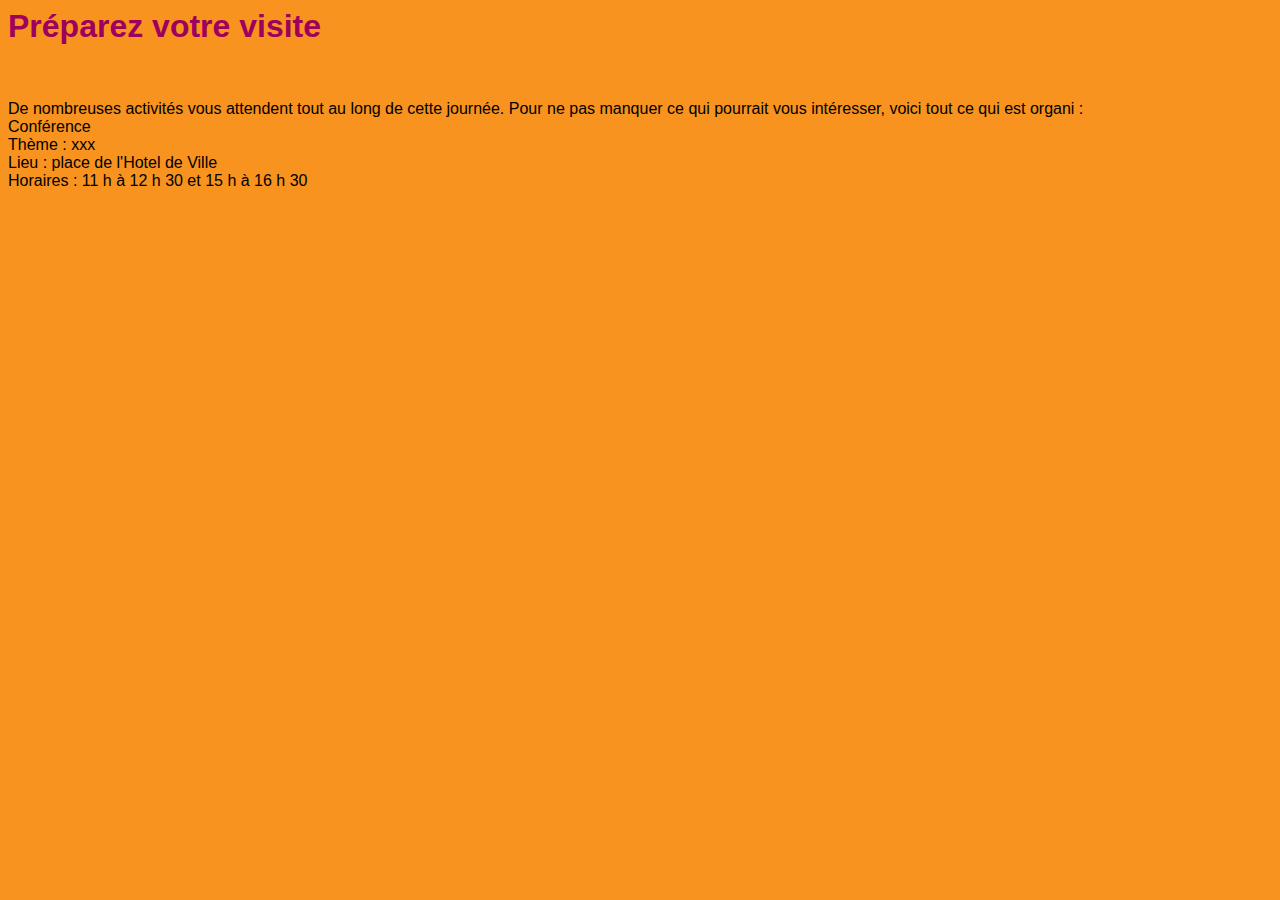
<file: preparez-votre-visite.htm>
<html>

    <!-- HEAD -->
    <head lang="fr">
        <title>Préparez votre visite - Les monuments de Paris en fête !</title>
        <meta charset="utf-8">
        <link rel="stylesheet" href="ressources/css/style.css">
    </head>

    <!-- BODY -->
    <body>
        <h1>Préparez votre visite</h1>
        <br>
        <p>De nombreuses activités vous attendent tout au long de cette journée. Pour ne pas manquer ce qui pourrait vous intéresser, voici tout ce qui est organi&nbsp;:
            <br>
            Conférence
            <br>
            Thème : xxx
            <br>
            Lieu : place de l'Hotel de Ville
            <br>
            Horaires : 11 h à 12 h 30 et 15 h à 16 h 30
        </p>
    </body>




</html>
</file>
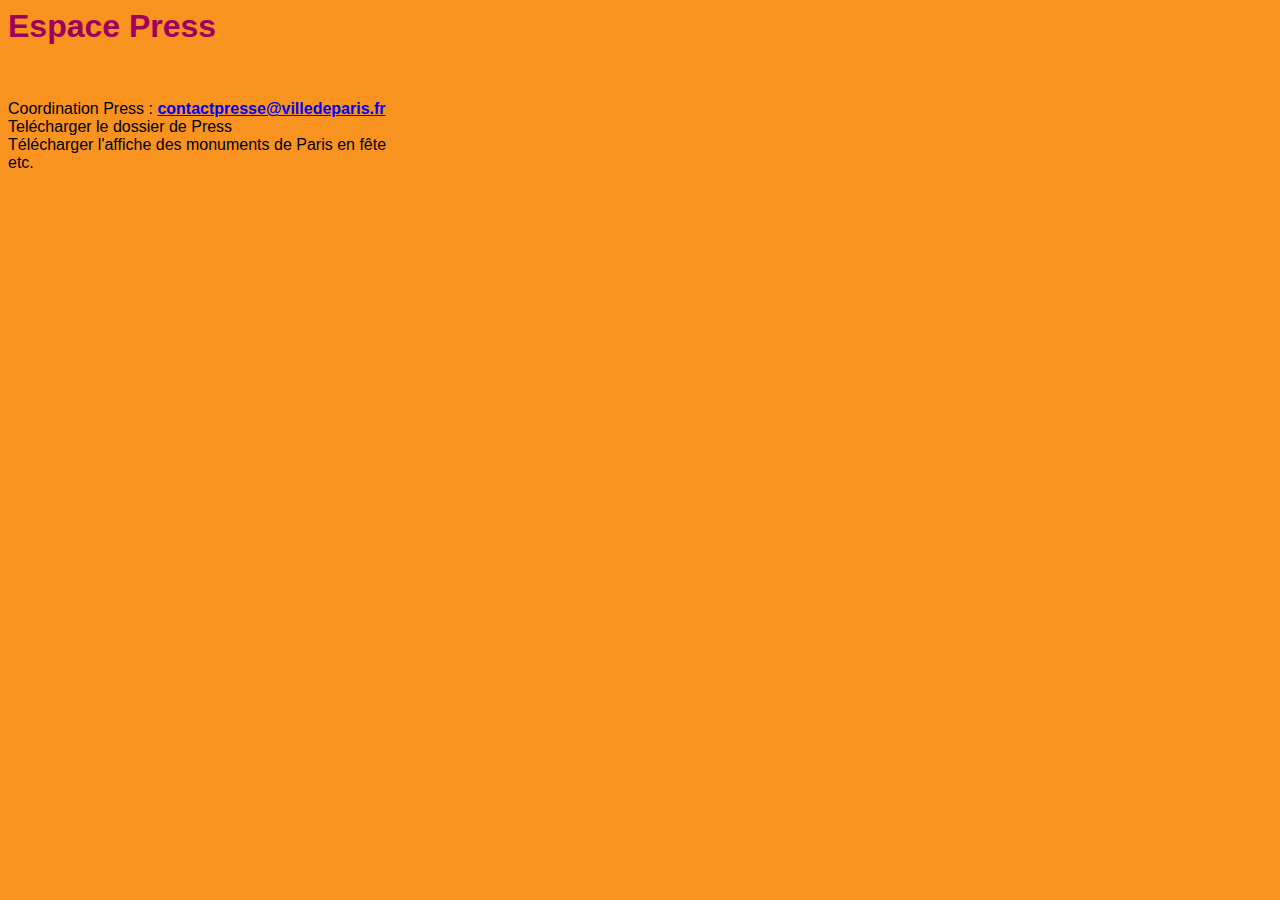
<file: press.htm>
<html>

    <!-- HEAD -->
        <head>
            <title>Espace Press - Les monupments de Paris en fête !</title>
            <meta charset="utf-8">
            <link rel="stylesheet" href="ressources/css/style.css">
        </head>

    <!-- BODY -->    
        <body>
            <h1>Espace Press</h1>
            <br>
            <p>Coordination Press : <a href="mailto:contactpresse@villedeparis.fr" target="_blank">contactpresse@villedeparis.fr</a>
                <br>
                Telécharger le dossier de Press
                <br>
               Télécharger l'affiche des monuments de Paris en fête
               <br>
               etc.
            </p>
        </body>

</html>
</file>
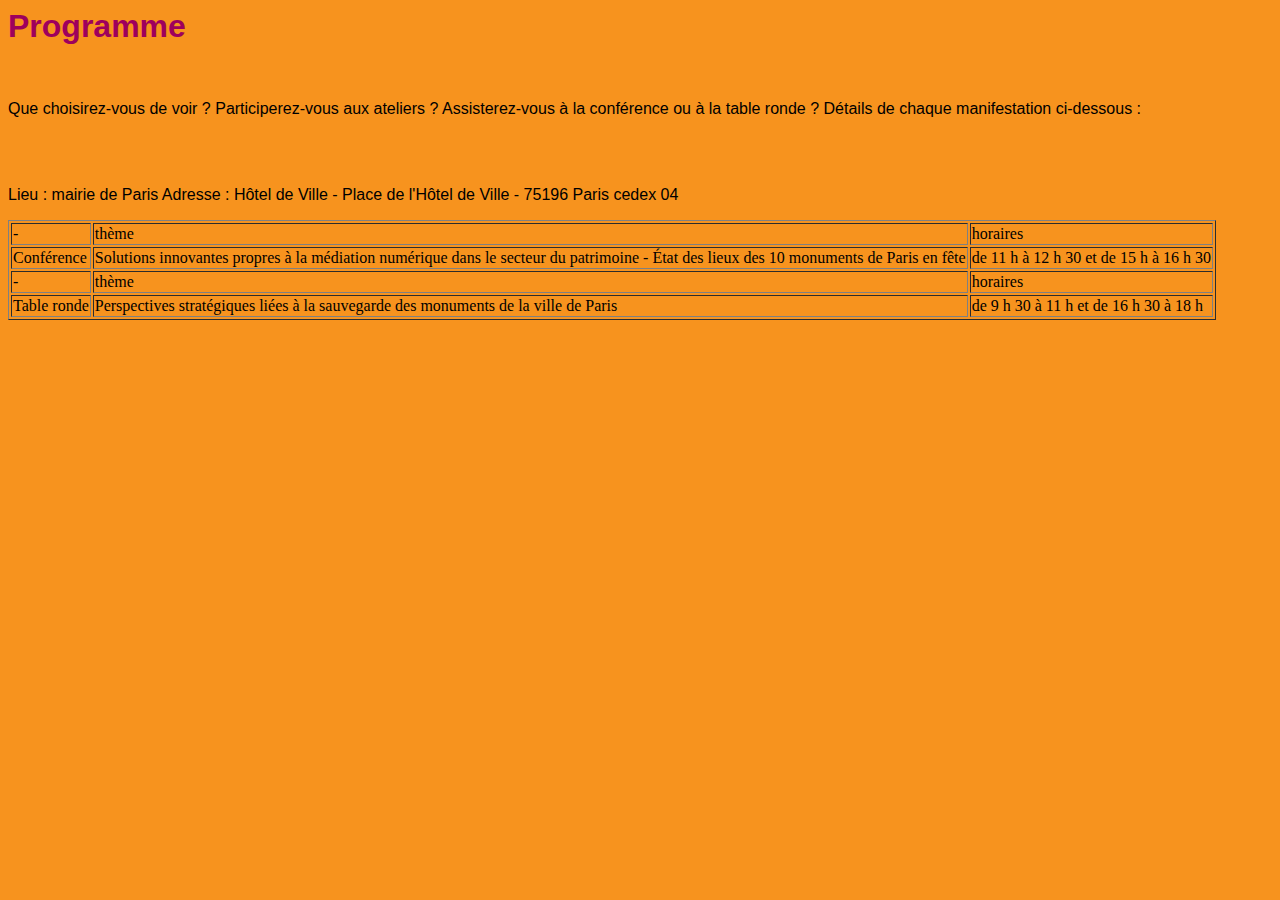
<file: programme.htm>
<html>

    <!-- HEAD -->
    <head>
        <title>Programme - Les monuments de Paris en fête !</title>
        <meta charset="utf-8">
        <link rel="stylesheet" href="ressources/css/style.css">
    </head>

    <!-- BODY -->
    <body>
        <h1>Programme</h1>
        <br>
        <p>Que choisirez-vous de voir ? Participerez-vous aux ateliers ? Assisterez-vous à la conférence ou à la table ronde ? 
            Détails de chaque manifestation ci-dessous&nbsp;:
        </p>
        <br>
        <br>
        <p>Lieu : mairie de Paris
        Adresse : Hôtel de Ville - Place de l'Hôtel de Ville - 75196 Paris cedex 04</p>
        <table border="1">
            <tr>
                <td>-</td>
                <td>thème</td>
                <td>horaires</td>
            </tr>
            <tr>
                <td>Conférence</td>
                <td>Solutions innovantes propres à la médiation numérique dans le secteur du patrimoine - État des lieux des 10 monuments de Paris en fête</td>
                <td>de 11 h à 12 h 30 et de 15 h à 16 h 30</td>
            </tr>
            <tr>
                <td>-</td>
                <td>thème</td>
                <td>horaires</td>
            </tr>
            <tr>
                <td>Table ronde</td>
                <td>Perspectives stratégiques liées à la sauvegarde des monuments de la ville de Paris</td>
                <td>de 9 h 30 à 11 h et de 16 h 30 à 18 h</td>
            </tr>
        </table>


    </body>

</html>
</file>
<file: ressources/css/style.css>
/* DOCUMENT INFORMATION
    - Document: les monuments de Paris en fête !
    - Version: 1.0.0
    - Author: Caroline
*/

/* COLORS
    - Defaut body text #000000
    - h1               #9e005d
    - h2               #9e005d
    - h3               #9e005d

    - button text            #000000
    - button background      #d9e021
    - button:hover           #ffffff
    - button background:over #9e005d
*/

/* FONT
    - Default      Roboto
    - Title        Muli
    - figcaption   Tinos
*/

/* CSS DIRECTORY (sommaire)
    1. =GLOBAL
    2. =HEADER
    3. =BUTTON
    4. =SECTION
    5. =FOOTER
*/

/* ------------ GLOBAL (css de tout le site) ------------ */
body {
    background-color: #f7931e;
}

h1, h2, h6 {
    font-family: 'Muli', sans-serif;
    font-style: normal;
    color: #9e005d;
}

h5 {
    font-family: 'Muli', sans-serif;
    font-style: normal;
    font-weight: 700;
    color: #9e005d;
}

p {
    font-family: 'Roboto', sans-serif;
    font-style: normal;
}

figcaption {
            font-family: 'Tinos', serif;
            font-style: italic;
}

a {
    font-family: 'Roboto', sans-serif;
    font-weight: 600;
    font-style: normal;
}

/*
section {
    padding:30px 0px 60px 0px;
}*/

/* ------------------------ HEADER ------------------------ */

/*
.container {
    height:10px;
}*/

.logo {
        float: left;
        padding: 77px;
}

.row-jaune div {
            background-color: #fcee21;
            height:300px;
            margin: 0 auto;
}

.row-jaune div h1 {
    font-size: 60px;
    font-weight: 900;
    padding:100px 0px 0px 77px;
}

.row-jaune div h2 {
    font-size: 48px;
    font-family: 'Muli', sans-serif;
    font-style: normal;
    font-weight: 600;
    color: #9e005d;
    text-align: center;
    padding:3px;
}

.logo-titre div {margin:10px;}

.logo-titre h1 {text-transform: uppercase;}

.logo-titre h2 {font-style: normal;}

.navbar {height:62px;}

.bg-violet {
            background-color: #9e005d;
}

/*
.row-slide {
        background-image:url(../images/header/slide-pass-journee.jpg);
        background-repeat:no-repeat;
        text-align: center;
        height:350px;
}*/

.fond-titre-slide {
    background-color: #ffffff9f; /* 9f : c'est la transparence sur la couleur */
    width:1300px;
    height:70px;
    margin:0 auto;
}

.fond-titre-slide h1 {
    font-size:48px;
    font-weight:600;
    /*position: absolute;*/
}


/* ------------------------ BUTTON ------------------------ */

.btn {
    padding:10px;
    border-radius: 10px;
    text-decoration: none;
}

/* ------- btn-nav ------- */
.btn-nav {
        text-decoration:none;
        color:#ffffff;
        font-size: 14px;
        text-transform: uppercase;
        font-weight: 600;
        background-color: #9e005d;
}
     
.btn-nav:hover {
         text-decoration:none;
         color: #000000;
         font-size: 14px;
         text-transform: uppercase;
         font-weight: 600;
         background-color:#d9e021;
}

/* ------- btn-slide ------- */
.btn-slide {
    background-color:#d9e021;
    color:#000000;
    font-size: 25px;
    font-weight: 600;
    margin-top: 46px;
    text-decoration:none;
}

.btn-slide:hover {
    background-color: #9e005d;
    color: #ffffff;
    font-size: 25px;
    font-weight: 600;
    margin-top: 46px;
    text-decoration:none;
}

/* ------- btn-application-mobile ------- */
.btn-application-mobile {
    background-color:#d9e021;
    color:#000000;
    font-size: 20px;
    font-weight: 600;
    width: 146px;
    margin: 60px 0px 15px 140px;
    text-decoration:none;
}

.btn-application-mobile:hover {
    background-color: #ffffff;
    color: #9e005d;
    font-size: 20px;
    font-weight: 600;
    width: 146px;
    margin: 60px 0px 15px 140px;
    text-decoration:none;
}

/* ------- btn-preparez-journee ------- */
.btn-preparez-journee {
    background-color:#d9e021;
    color:#000000;
    font-size: 20px;
    font-weight: 600;
    display: block;
    margin : auto;
    width: 244px;
    text-decoration:none;
}

.btn-preparez-journee:hover {
    background-color: #9e005d;
    color: #ffffff;
    font-size: 20px;
    font-weight: 600;
    display: block;
    margin : auto;
    width: 244px;
    text-decoration:none;
}

/*
.btn-preparez-journee a {display: block;
                         margin : auto;
}*/

/* ------- btn-decouvrir ------- */
.btn-decouvrir {
    background-color:#d9e021;
    color:#000000;
    font-size: 20px;
    font-weight: 600;
    width: 151px;
    text-decoration:none;
}

.btn-decouvrir:hover {
    background-color: #9e005d;
    color: #ffffff;
    font-size: 20px;
    font-weight: 600;
    width: 151px;
    text-decoration:none;
}

/* ------- btn-footer ------- */
.btn-footer {
    background-color: none;
    color: #ffffff;
    font-size: 16px;
    font-weight: 500;
    width: 160px;
    text-decoration:none;
}

.btn-footer:hover {
    background-color: none;
    color: #ffffff;
    font-size: 16px;
    font-weight: 500;
    width: 160px;
    text-decoration:underline;
}

/* ------------------------ SECTION application mobile ------------------------ */

.appli-mob-fond {background-color: #9e005d;
                border-radius: 20px;
                margin: 47px auto 60px auto;
                padding: 45px 60px 45px 60px;
                height: 356px;
}

.appli-mob-fond div {float: left;}

.appli-mob-details h4 {font-size: 20px;
                       font-weight: 900;
                       color: #ffffff;
                       text-transform: uppercase;
                       margin-top: 10px;
}

.appli-mob-details h6 {font-size: 19px;
                        font-weight: 600;
                         color: #ffffff;
                         width: 400px;
}

.appli-mob-details p {font-size: 16px;
                      font-weight: 200;
                       color: #ffffff;
                       width: 400px;
}

.link {color: #fcee21;}
 
.link:hover {color: #00ffff;}

.appli-mob-details img {margin: 15px 0px 15px 0px;}

.btn-google-apple {margin: 0px 0px 0px 140px;}

/*
.bloc-violet {
    background-color: #9e005d;
    padding: 60px;
    width:1040px;
    border-radius: 20px;
    margin:47px 0px 60px 0px;
}



.container {
    padding:auto;
    margin: auto;
}
*/


/* ------------------------ SECTION monuments ------------------------ */
.monuments-fond {background-color: #ffffff;
                 width=1000px;
}

.monuments-details h1 {font-weight: 900;
                       text-transform: uppercase;
                       text-align: center;
                       margin-top: 60px;
}

.monuments-details h5 {font-weight: 800;
                       text-align: center;
                       margin-bottom: 20px;
                       color: #9e005d;
}

.txt-chapeau {font-size: 16px;
              color: #9e005d;
              font-weight: 600;

}

.txt-chapeau a {font-size: 16px;
                color: #9e005d;
                font-weight: 600;
                text-decoration-line: underline;
}

.txt-chapeau a:hover {font-size: 16px;
                    font-weight: 600;
                    color: #1d6c9a;
}

.txt-intro-centre {text-align: center;
                   width: 827px;
                   margin: 0 auto;
}

.monuments-details h3 {font-weight: 900;
                       font-size: 20px;
                       margin-bottom: 10px;
                       color: #9e005d;
                       text-transform: uppercase;
}

.monuments-details p {font-size: 14px;
                      margin-bottom: 15px;
}

.largeur-paragraphe {width: 220px;
}

/*
.bloc-blanc {
    background-color:#ffffff;
    padding: 60px;
    width:1040px;
}

.titre-monument {
    font-size: 36px;
    font-weight: 900;
}
*/

/* ------------------------ FOOTER ------------------------ */
/* -----GLOBAL */
/*footer {
    text-align:left;
}*/

footer h3 {text-transform: uppercase;
    color:#9e005d;
    font-weight: 800;
}

footer h6 {font-size: 18px;
    color:#9e005d;
    font-weight: 800;
}

footer a {text-decoration: underline;
        color:#9e005d;
}

footer p {color:#9e005d;
    font-weight: 300;
}

footer img {margin: 0px 10px 10px 10px;}


/* -----FOOTER FOND VERT */
.bg-vert {
    background-color:#d9e021;
    height:330px;
    padding:40px;
    margin:0 auto;
}

.titre {margin-top: 30px;}

.vert-espace {margin-left: 80px;}

/* -----FOOTER FOND VIOLET*/
.bg-violet {
    background-color: #9e005d;
    height:62px;
    padding:7px;
    /*margin:0 auto;*/
}

.ville-de-paris {color:white;
                font-size:16px;
                font-weight: 300;
                padding: 10px;
                /*margin-left:120px;*/
                text-align: right;
}

/*
.footer menu {text-align: left;}

.footer menu a {
            color:white;
            text-decoration:none;
            font-size:16px;
}

.footer menu a:hover {
    text-decoration:none;
    color: #000000;
}

footer ul {
    list-style-type:none;
    display:inline-flex;
}

footer li {
   padding:20px;
}
*/
</file>
